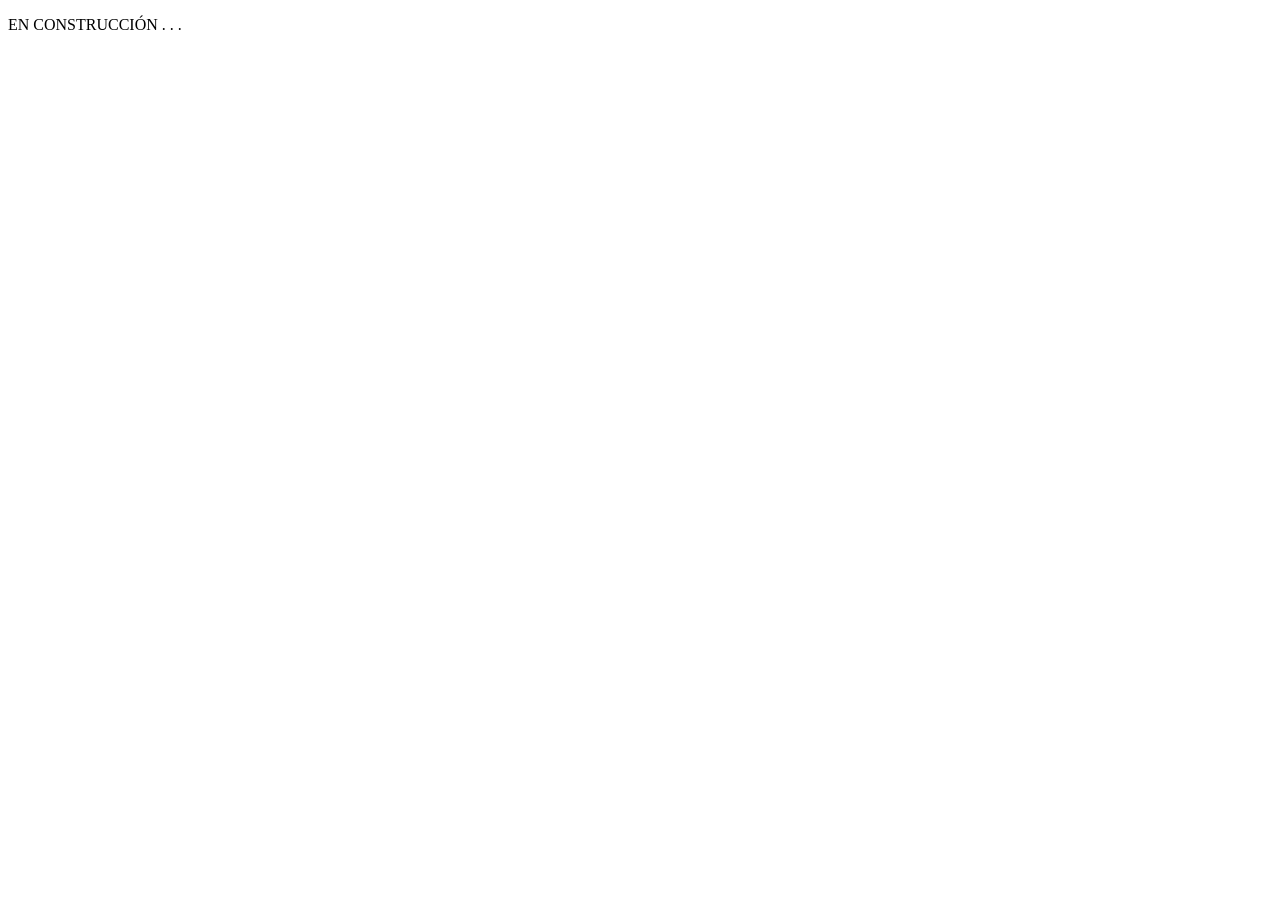
<file: index.html>
<!DOCTYPE html>
<html lang="es">
<head>
    <meta charset="UTF-8">
    <meta name="viewport" content="width=device-width, initial-scale=1.0">
    <title>Web</title>
</head>
<body>
    <p>EN CONSTRUCCIÓN . . .</p>
</body>
</html>
</file>
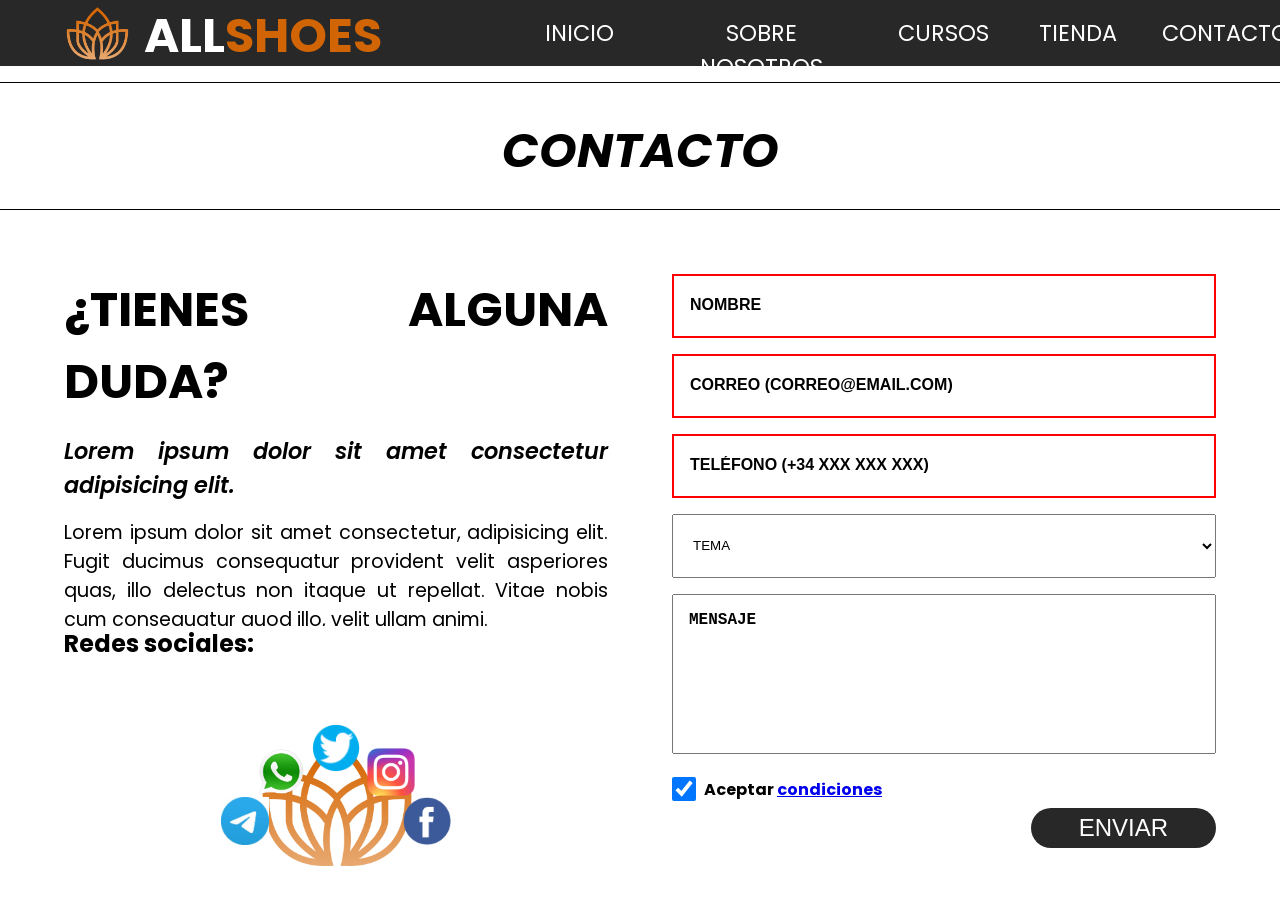
<file: html/contacto.html>
<!-- JOSÉ GIOVANNI MALLORQUÍN HERNÁNDEZ 1ºDAM A -->
<!DOCTYPE html>
<html lang="es">
<head>
    <meta charset="UTF-8">
    <meta name="viewport" content="width=device-width, initial-scale=1.0">
    <title>All Shoes - Contacto</title>
    <link rel="icon" type="image/x-icon" href="/images/logos/logo.png">
    <link rel="stylesheet" href="/css/estilos_genericos.css">
    <link rel="stylesheet" href="/css/contacto.css">
</head>
<body>
    <!--Cabecera-->
    <header class="cabecera">
        <div class="logo">
            <a class="logo-imagen" href="/index.html"><img src="/images/logos/logo.png" alt=""></a>
            <h1 class="logo-texto">ALL<span>SHOES</span></h1>
        </div>
        <div class="contenedor-menu">
            <ul class="menu">
                <li class="menu-item"><a href="/index.html">INICIO</a></li>
                <li class="menu-item extra-space"><a href="/html/sobrenosotros.html">SOBRE NOSOTROS</a></li>
                <li class="menu-item"><a href="/html/cursos.html">CURSOS</a></li>
                <li class="menu-item"><a href="/html/tienda.html">TIENDA</a></li>
                <li class="menu-item"><a href="/html/contacto.html">CONTACTO</a></li>
            </ul>            
        </div>
    </header>

    <div class="titulo-seccion"><h2>CONTACTO</h2></div>
    <div class="contenedor">
        <div class="subcontenedor1">
            <div class="informacion">
                <h1>¿TIENES ALGUNA DUDA?</h1>
                <p class="subtitulo">Lorem ipsum dolor sit amet consectetur adipisicing elit.</p>
                <p class="texto">Lorem ipsum dolor sit amet consectetur, adipisicing elit. Fugit ducimus consequatur provident velit asperiores quas, illo delectus non itaque ut repellat. Vitae nobis cum consequatur quod illo, velit ullam animi.</p>
                <h2>E-mail:</h2>
                <p class="texto">info@allshoes.es</p>
            </div>
            <div class="redes">
                <h2>Redes sociales: </h2>
                <a class="icono icono-telegram" href="https://web.telegram.org/k/"></a>
                <a class="icono icono-whatsapp" href="https://www.whatsapp.com/?lang=es_LA"></a>
                <a class="icono icono-twitter" href="https://twitter.com/?lang=es"></a>
                <a class="icono icono-instagram" href="https://www.instagram.com/"></a>
                <a class="icono icono-facebook" href="https://www.facebook.com/?locale=es_ES"></a>
                <a class="logo-empresa" href=""></a>
            </div>
        </div>
        <div class="subcontenedor2">
            <form>
                <form name="formulario" method="post" action="/send.php" enctype="multipart/form-data">
                    <div>
                        <input class="campo" type="text" name="nombre" autocomplete="off" placeholder="NOMBRE"
                            required pattern="[A-Za-zÁÉÍÓÚáéíóúÑñç ]+" title="Solo admite letras."/>      
                    </div>
                    <div>
                        <input class="campo" type="text" name="email" autocomplete="off" placeholder="CORREO (CORREO@EMAIL.COM)"
                            required pattern="[a-zA-Z0-9\._]+@[a-zA-Z0-9]+\.[a-z]{2,3}" title="El correo debe ser de la siguiente forma: usuario@email.com"/>
                    </div>
                    <div>
                        <input class="campo" type="text" name="telefono" autocomplete="off" placeholder="TELÉFONO (+34 XXX XXX XXX)"
                            required pattern="\+34([0-9]{3}){3}" title="El teléfono debe ser de la siguiente forma: +34 XXX XXX XXX"/>
                    </div>
                    <select class="campo" id="pais" name="pais">
                        <option value="" selected="selecionar" disabled>TEMA</option>
                        <option value="españa">DEVOLUCIONES</option>
                        <option value="francia">PEDIDO</option>
                        <option value="portugal">PRECIOS</option>
                        <option value="italia">GARANTIA</option>
                    </select>
                    <textarea class="campo text-area" rows="10" cols="50" placeholder="MENSAJE"></textarea>
                    <div>
                        <label class="condiciones" for="aceptar">Aceptar <a href="#">condiciones</a></label>
                        <input type="checkbox" name="aceptar" checked required title="Debe aceptar las condiciones para poder continuar."/>
                    </div>
                    <button class="enviar-btn" type="submit">ENVIAR</button>
            </form>
        </div>
    </div>
</body>
</html>
</file>
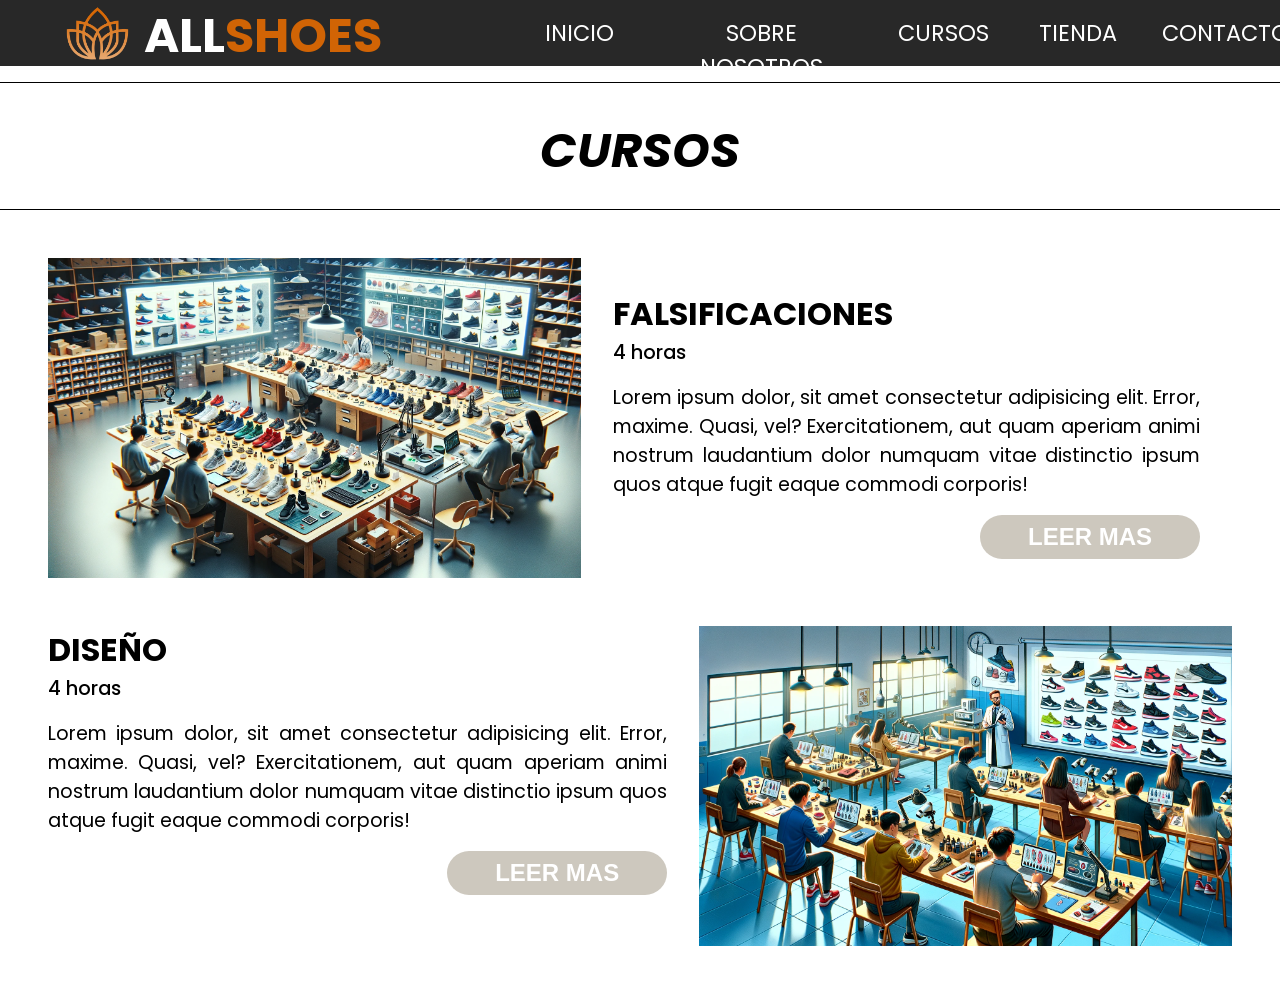
<file: html/cursos.html>
<!-- JOSÉ GIOVANNI MALLORQUÍN HERNÁNDEZ 1ºDAM A -->
<!DOCTYPE html>
<html lang="es">
<head>
    <meta charset="UTF-8">
    <meta name="viewport" content="width=device-width, initial-scale=1.0">
    <title>All Shoes - Cursos</title>
    <link rel="icon" type="image/x-icon" href="/images/logos/logo.png">
    <link rel="stylesheet" href="/css/estilos_genericos.css">
    <link rel="stylesheet" href="/css/cursos.css">
</head>
<body>
    <!--Cabecera-->
    <header class="cabecera">
        <div class="logo">
            <a class="logo-imagen" href="/index.html"><img src="/images/logos/logo.png" alt=""></a>
            <h1 class="logo-texto">ALL<span>SHOES</span></h1>
        </div>
        <div class="contenedor-menu">
            <ul class="menu">
                <li class="menu-item"><a href="/index.html">INICIO</a></li>
                <li class="menu-item extra-space"><a href="/html/sobrenosotros.html">SOBRE NOSOTROS</a></li>
                <li class="menu-item"><a href="/html/cursos.html">CURSOS</a></li>
                <li class="menu-item"><a href="/html/tienda.html">TIENDA</a></li>
                <li class="menu-item"><a href="/html/contacto.html">CONTACTO</a></li>
            </ul>            
        </div>
    </header>

    <div class="titulo-seccion"><h2>CURSOS</h2></div>
    
    <div class="contenedor curso1">
        <div class="imagen-curso"></div>
        <div class="descripcion-curso">
            <h1>FALSIFICACIONES</h1>
            <p class="horas-curso">4 horas</p>
            <p>
                Lorem ipsum dolor, sit amet consectetur adipisicing elit. Error, maxime. Quasi, vel? Exercitationem, aut quam aperiam animi nostrum laudantium dolor numquam vitae distinctio ipsum quos atque fugit eaque commodi corporis!
            </p>
            <a href=""><button class="boton">LEER MAS</button></a>
        </div>
    </div>
    <div class="contenedor curso2">
        <div class="descripcion-curso">
            <h1>DISEÑO</h1>
            <p class="horas-curso">4 horas</p>
            <p>
                Lorem ipsum dolor, sit amet consectetur adipisicing elit. Error, maxime. Quasi, vel? Exercitationem, aut quam aperiam animi nostrum laudantium dolor numquam vitae distinctio ipsum quos atque fugit eaque commodi corporis!
            </p>
            <a href=""><button class="boton">LEER MAS</button></a>
        </div>
        <div class="imagen-curso"></div>
    </div>
</body> 
</html>
</file>
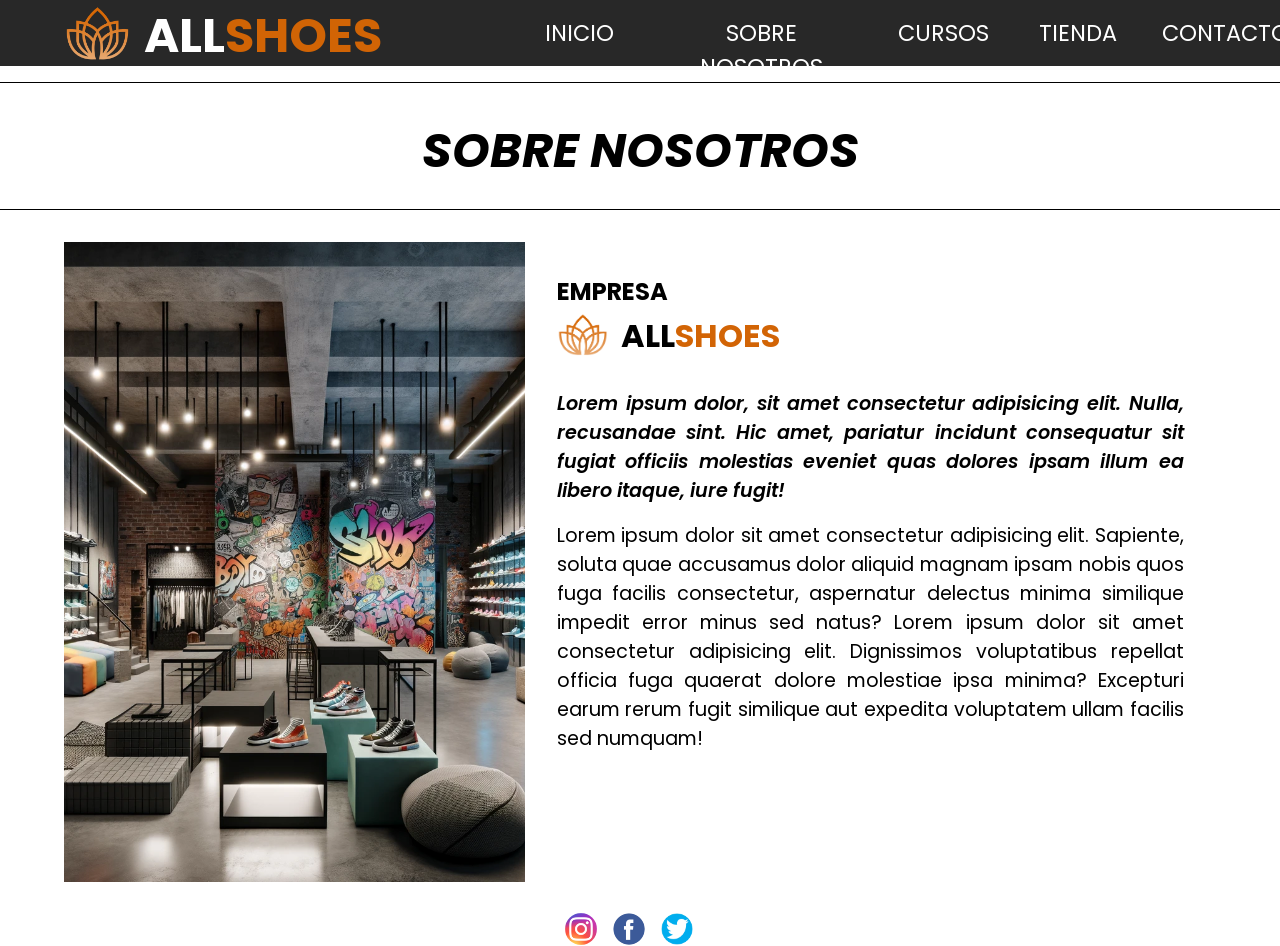
<file: html/sobrenosotros.html>
<!-- JOSÉ GIOVANNI MALLORQUÍN HERNÁNDEZ 1ºDAM A -->
<!DOCTYPE html>
<html lang="es">
<head>
    <meta charset="UTF-8">
    <meta name="viewport" content="width=device-width, initial-scale=1.0">
    <title>All Shoes - Sobre nosotros</title>
    <link rel="icon" type="image/x-icon" href="/images/logos/logo.png">
    <link rel="stylesheet" href="/css/estilos_genericos.css">
    <link rel="stylesheet" href="/css/sobrenosotros.css">
</head>
<body> 
    <!--Cabecera-->
    <header class="cabecera">
        <div class="logo">
            <a class="logo-imagen" href="/index.html"><img src="/images/logos/logo.png" alt=""></a>
            <h1 class="logo-texto">ALL<span>SHOES</span></h1>
        </div>
        <div class="contenedor-menu">
            <ul class="menu">
                <li class="menu-item"><a href="/index.html">INICIO</a></li>
                <li class="menu-item extra-space"><a href="/html/sobrenosotros.html">SOBRE NOSOTROS</a></li>
                <li class="menu-item"><a href="/html/cursos.html">CURSOS</a></li>
                <li class="menu-item"><a href="/html/tienda.html">TIENDA</a></li>
                <li class="menu-item"><a href="/html/contacto.html">CONTACTO</a></li>
            </ul>            
        </div>
    </header>

    <div class="titulo-seccion"><h2>SOBRE NOSOTROS</h2></div>
    
    <div class="container">
        <!--Contenedor que tiene la imagen de la tienda-->
        <div class="subcontainer1">
            <img src="/images/tienda/tienda1.webp" alt="Foto de la tienda.">
        </div>

        <!--Contenedor que tiene la información de la tienda-->
        <div class="subcontainer2">
            <h2>EMPRESA</h2>
            <div class="logo-empresa">
                <img src="/images/logos/logo.png" alt="">
                <h1>ALL<span>SHOES</span></h1>
            </div>
            <p class="texto-cabecera">
                Lorem ipsum dolor, sit amet consectetur adipisicing elit. Nulla, recusandae sint. Hic amet, pariatur incidunt consequatur sit fugiat officiis molestias eveniet quas dolores ipsam illum ea libero itaque, iure fugit!
            </p>
            <p class="texto-cuerpo">
                Lorem ipsum dolor sit amet consectetur adipisicing elit. Sapiente, soluta quae accusamus dolor aliquid magnam ipsam nobis quos fuga facilis consectetur, aspernatur delectus minima similique impedit error minus sed natus?
                Lorem ipsum dolor sit amet consectetur adipisicing elit. Dignissimos voluptatibus repellat officia fuga quaerat dolore molestiae ipsa minima? Excepturi earum rerum fugit similique aut expedita voluptatem ullam facilis sed numquam!
            </p>
            <div class="redes">
                <a class="icono-instagram" href="https://www.instagram.com/"></a>
                <a class="icono-facebook" href="https://www.facebook.com/?locale=es_ES"></a>
                <a class="icono-twitter" href="https://twitter.com/?lang=es"></a>
            </div>
        </div>
    </div>
</body>
</html>
</file>
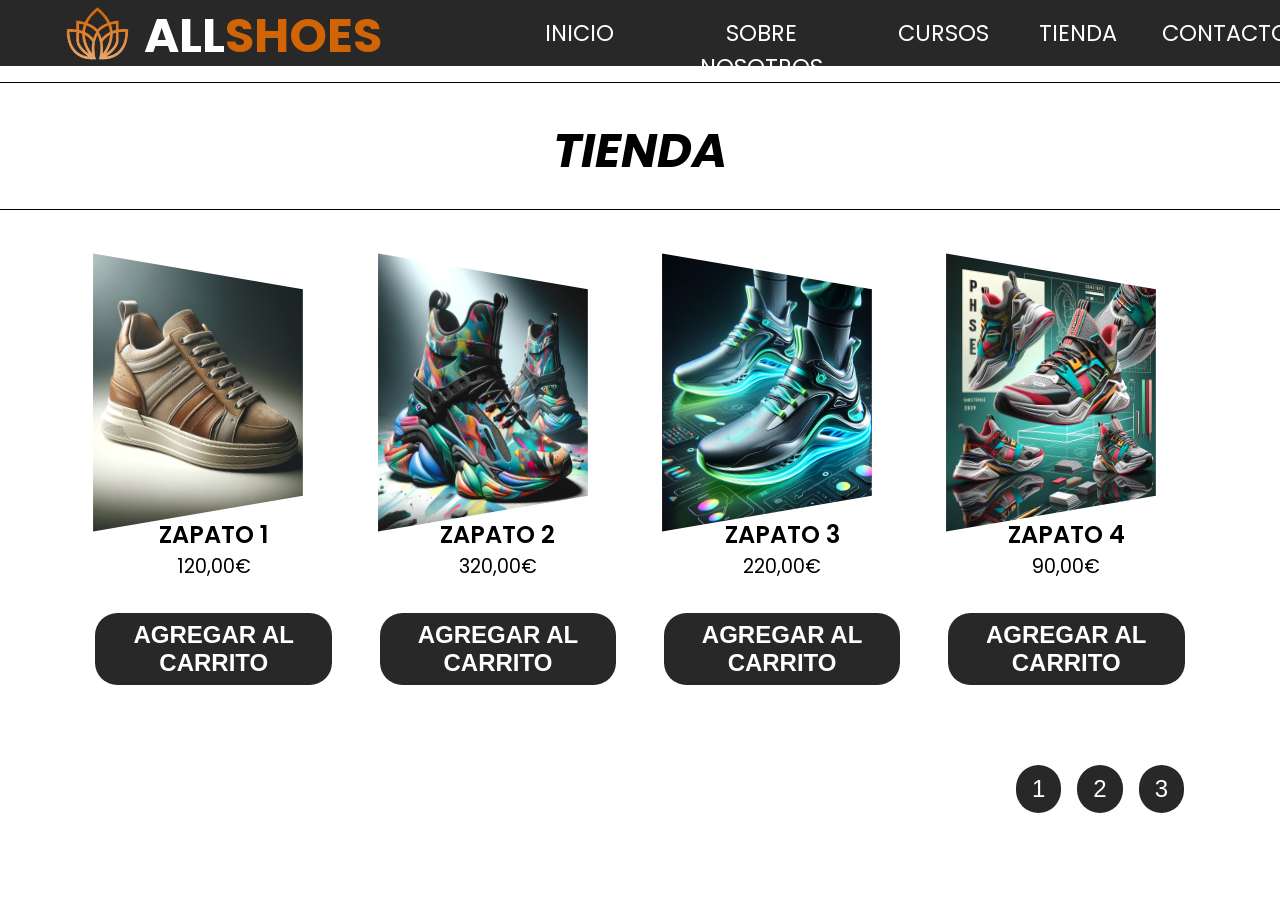
<file: html/tienda.html>
<!-- JOSÉ GIOVANNI MALLORQUÍN HERNÁNDEZ 1ºDAM A -->
<!DOCTYPE html>
<html lang="es">
<head>
    <meta charset="UTF-8">
    <meta name="viewport" content="width=device-width, initial-scale=1.0">
    <title>All Shoes - Tienda</title>
    <link rel="icon" type="image/x-icon" href="/images/logos/logo.png">
    <link rel="stylesheet" href="/css/estilos_genericos.css">
    <link rel="stylesheet" href="/css/tienda.css">
</head>
<body>
    <!--Cabecera-->
    <header class="cabecera">
        <div class="logo">
            <a class="logo-imagen" href="/index.html"><img src="/images/logos/logo.png" alt=""></a>
            <h1 class="logo-texto">ALL<span>SHOES</span></h1>
        </div>
        <div class="contenedor-menu">
            <ul class="menu">
                <li class="menu-item"><a href="/index.html">INICIO</a></li>
                <li class="menu-item extra-space"><a href="/html/sobrenosotros.html">SOBRE NOSOTROS</a></li>
                <li class="menu-item"><a href="/html/cursos.html">CURSOS</a></li>
                <li class="menu-item"><a href="/html/tienda.html">TIENDA</a></li>
                <li class="menu-item"><a href="/html/contacto.html">CONTACTO</a></li>
            </ul>            
        </div>
    </header>

    <div class="titulo-seccion"><h2>TIENDA</h2></div>

    <div class="contenedor">
        <div class="articulo">
            <img src="/images/articulos/articulo1.webp" alt="">
            <p class="articulo-nombre">ZAPATO 1</p>
            <p class="articulo-precio">120,00€</p>
            <button class="boton">AGREGAR AL CARRITO</button>
        </div>
        <div class="articulo">
            <img src="/images/articulos/articulo2.webp" alt="">
            <p class="articulo-nombre">ZAPATO 2</p>
            <p class="articulo-precio">320,00€</p>
            <button class="boton">AGREGAR AL CARRITO</button>
        </div>
        <div class="articulo">
            <img src="/images/articulos/articulo3.webp" alt="">
            <p class="articulo-nombre">ZAPATO 3</p>
            <p class="articulo-precio">220,00€</p>
            <button class="boton">AGREGAR AL CARRITO</button>
        </div>
        <div class="articulo">
            <img src="/images/articulos/articulo4.webp" alt="">
            <p class="articulo-nombre">ZAPATO 4</p>
            <p class="articulo-precio">90,00€</p>
            <button class="boton">AGREGAR AL CARRITO</button>
        </div>
    </div>
    <div class="panel-botones">
        <button>3</button>
        <button>2</button>
        <button>1</button>
    </div>
</body>
</html>
</file>
<file: css/estilos_genericos.css>
@import url('https://fonts.googleapis.com/css2?family=Poppins:ital,wght@0,100;0,200;0,300;0,400;0,500;0,600;0,700;0,800;0,900;1,100;1,200;1,300;1,400;1,500;1,600;1,700;1,800;1,900&display=swap');

* {
    margin: 0;
    padding: 0;
    box-sizing: border-box;
}

body {
    font-size: 16px;
    font-family: "Poppins", sans-serif;
    text-align: justify;
}

.cabecera {
    background-color: #282828;
    width: 100%;
    height: 4.1rem;
}

.logo{
    position: relative;
    float: left;
    margin-left: 4rem;
    height: 100%;
}

.logo .logo-texto{
    margin-left: 5rem;
    font-size: 3rem;
    color: white;
}

.logo-texto span{
    color: #d16405;
}

.logo-imagen img{
    position: absolute;
    height: 100%;
}

.contenedor-menu {
    position: absolute;
    right: 0;
    width: 60%;
}

.menu {
    text-align: center;
    list-style: none;
    display: flow-root;
    width: 100%;
}

.menu-item {
    float: left;
    width: 17.5%;
    height: 100%;
}

.menu .extra-space {
    width: 30%;
}

.menu-item a {
    font-size: 1.4rem;
    text-align: center;
    color: white;
    display: block;
    padding: 1rem;
    text-decoration: none;
    overflow: hidden;
}

.menu-item a:hover {
    background-color: #d16405;
    color: white;
    transition: all 0.5s;
}

.separador {
    margin-top: 1.5rem;
    border: 1px solid grey;
    margin-bottom: 1.5rem;
}

.titulo-seccion {
    margin-top: 1rem;
    height: 8rem;
    border-top: 1px solid black;
    border-bottom: 1px solid black;
}

.titulo-seccion h2 {
    margin-top: 2rem;
    text-align: center;
    font-style: italic;
    font-size: 3rem;
    font-weight: 700;
}

.boton {
    margin-top: 1rem;
    border: none;
    border-radius: 1.4rem;
    padding: 0.5rem 1rem;
    color: white;
    background-color: #282828;
    font-size: 1.5rem;
    font-weight: bold;
    cursor: pointer;
}

/*El boton cambia de color y se le añade una pequeña transición a ese cambio*/
button:hover {
    background-color: #d16405;
    transition: all 0.5s;
}
</file>
<file: css/contacto.css>
.contenedor{
    position: relative;
    margin: 2rem;
    height: 40rem;
}

.subcontenedor1{
    position: absolute;
    height: 100%;
    width: 50%;
}

.subcontenedor2{
    padding: 2rem;
    position: absolute;
    right: 0;
    height: 100%;
    width: 50%;
}

.informacion{
    position: absolute;
    padding: 2rem;
    height: 60%;
    width: 100%;
    overflow: hidden;
}

.informacion h1{
    font-size: 3rem;
}

.informacion .subtitulo{
    margin-top: 1rem;
    margin-bottom: 1rem;
    font-size: 1.4rem;
    font-weight: 600;
    font-style: italic;
}

.informacion .texto{
    margin-bottom: 1rem;
    font-size: 1.2rem;
}

.redes{
    position: absolute;
    bottom: 0;
    height: 40%;
    width: 100%;

    display: flex;
    justify-content: space-around;
    align-items: flex-end;
}

.redes h2{
    position: absolute;
    padding: 0 2rem;
    left: 0;
    top: 0;
}

.redes .icono{
    position: absolute;
    height: 3rem;
    width: 3rem;
}

.icono:hover{
    box-shadow: 0px 0px 15px 15px #ec731e;
    border-radius:50%;
}

.icono-telegram{
    background-image: url(/images/redes/telegram-icon.png);
    background-repeat: no-repeat;
    background-size: cover;
    margin-right: 30%;
    margin-bottom: 6%;
}
.icono-whatsapp{
    background-image: url(/images/redes/whatsapp-logo.png);
    background-repeat: no-repeat;
    background-size: cover;
    margin-right: 18%;
    margin-bottom: 14%;
}
.icono-twitter{
    background-image: url(/images/redes/twitter-icon.png);
    background-repeat: no-repeat;
    background-size: cover;
    margin-bottom: 18%;
}
.icono-instagram{
    background-image: url(/images/redes/instagram-logo.png);
    background-repeat: no-repeat;
    background-size: cover;
    margin-left: 18%;
    margin-bottom: 14%;
}
.icono-facebook{
    background-image: url(/images/redes/facebook-icon.png);
    background-repeat: no-repeat;
    background-size: cover;
    margin-left: 30%;
    margin-bottom: 6%;
}

.logo-empresa{
    background-image: url(/images/logos/logo.png);
    background-repeat: no-repeat;
    background-size: cover;
    width: 10rem;
    height: 10rem;
}

.campo{
    width: 100%;
    height: 4rem;
    margin-bottom: 1rem;
    padding: 1rem;
}

.campo::placeholder{
    font-weight: bold;
    font-size: 1rem;
    color: black;
}

input:invalid{
    border: 2px solid red;
}

input:focus {
    outline: none;
}

.enviar-btn{
    position: absolute;
    right: 0;
    margin-right: 2rem;
    border: none;
    border-radius: 2rem;
    background-color: #282828;
    color: white;
    padding: 0.4rem 3rem;
    font-size: 1.5rem;
    cursor: pointer;
}

.condiciones{
    position: absolute;
    margin-left: 2rem;
    font-weight: bold;
}

input[type=checkbox]{
    width: 1.5rem;
    height: 1.5rem;
}

.text-area{
    resize: none;
    height: 10rem;
}
</file>
<file: css/cursos.css>
.contenedor{
    position: relative;
    margin: 3rem;
    height: 20rem;
}

.descripcion-curso{
    padding: 2rem;
    position: absolute;
    height: 100%;
}

.curso1 .descripcion-curso{
    position: absolute;
    right: 0;
    height: 100%;
    width: 55%;
}

.curso2 .descripcion-curso{
    position: absolute;
    padding: 0;
    padding-right: 2rem;
    height: 100%;
    width: 55%;
}

.imagen-curso{
    position: absolute;
    height: 100%;
    width: 100%;
}

.curso1 .imagen-curso{
    width: 45%;
    background-image: url(/images/cursos/curso1.webp);
    background-size: cover;
}

.curso2 .imagen-curso{
    width: 45%;
    right: 0;
    background-image: url(/images/cursos/curso2.webp);
    background-size: cover;
}

.horas-curso{
    font-weight: 500;
    margin-bottom: 1rem;
}

p{
    font-size: 1.2rem;
}

.boton{
    position: absolute;
    right: 0;
    margin-right: 2rem;
    background-color: #cdc8be;
    padding: 0.5rem 3rem
}
</file>
<file: css/sobrenosotros.css>
.container{
    position: relative;
    margin: 4rem;
    margin-top: 2rem;
    height: 40rem;
}

.subcontainer1{
    position: absolute;
    height: 100%;
    width: 40%;
}

.subcontainer2{
    position: absolute;
    padding: 2rem;
    right: 0;
    height: 100%;
    width: 60%;
}

.subcontainer1 img{
    width: 100%;
    height: 100%;
    object-fit: cover;
}

.texto-cabecera{
    margin-top: 1rem;
    margin-bottom: 1rem;
    font-style: italic;
    font-size: 1.2rem;
    font-weight: 600;
}

.texto-cuerpo{
    font-size: 1.2rem;
}

.logo-empresa{
    position: relative;
    width: 100%;
    height: 4rem;
}

.logo-empresa img{
    position: absolute;
    height: 80%;
}

.logo-empresa h1{
    position: absolute;
    margin-top: 0.2rem;
    margin-left: 4rem;
}

.logo-empresa span{
    color: #d26405;
}

.redes{
    position: relative;
    margin-top: 10rem;
    height: 2rem;
    width: 100%;
}

.redes a{
    border-radius: 1rem;
    width: 32px;
    height: 100%;
    float: left;
    margin: 0 0.5rem;
}

/*Al pasar el cursor por encima del icono de una red social se le
 *aplica un efecto de sombreado naranja y una transición de 0.5s*/
.redes a:hover{
    box-shadow: 0px 0px 15px 15px #ec731e;
    border-radius:50%;
    transition: 0.5s;
}

.redes .icono-instagram{
    background-image: url(/images/redes/instagram-logo.png);
    background-size: cover;
}
.redes .icono-facebook{
    background-image: url(/images/redes/facebook-icon.png);
    background-size: cover;
}
.redes .icono-twitter{
    background-image: url(/images/redes/twitter-icon.png);
    background-size: cover;
}
</file>
<file: css/tienda.css>
.contenedor{
    margin: 3rem;
    margin-top: 4rem;
    height: 20%;
    display: flex;
    align-items: center;
    justify-content: space-evenly;
}

.panel-botones{
    margin: 5rem;
    height: 3rem;
}

.panel-botones button{
    border: none;
    border-radius: 2rem;
    background-color: #282828;
    height: 100%;
    font-size: 1.5rem;
    margin-right: 1rem;
    padding: 0rem 1rem;
    color: white;
    cursor: pointer;
    float: right;
}

/*Efecto de sombreado al pasar el cursor por encima*/
.panel-botones button:hover{
    box-shadow: 0px 0px 15px 15px #ec731e;
    transition: 0.5s
}

.contenedor .articulo{
    height: 100%;
    width: 20%;
    
}

/*Mediante el transform perspective se hace un efecto 3D a la imagen.*/
.articulo img{
    width: 100%;
    transform: perspective(400px) rotateY(30deg);
}

/*Se añade un pequeño efecto de sombreado al pasar el cursor sobre la imagen
 * ademas la imagen se volverá circular*/
.articulo img:hover{
    box-shadow: 0px 0px 15px 15px #ec731e;
    border-radius:50%;
    transition: 0.5s;
}

.articulo{
    text-align: center;
}

.articulo .articulo-nombre{
    font-size: 1.5rem;
    font-weight: 600;
}

.articulo .articulo-precio{
    font-size: 1.2rem;
    margin-bottom: 1rem;
}
</file>
